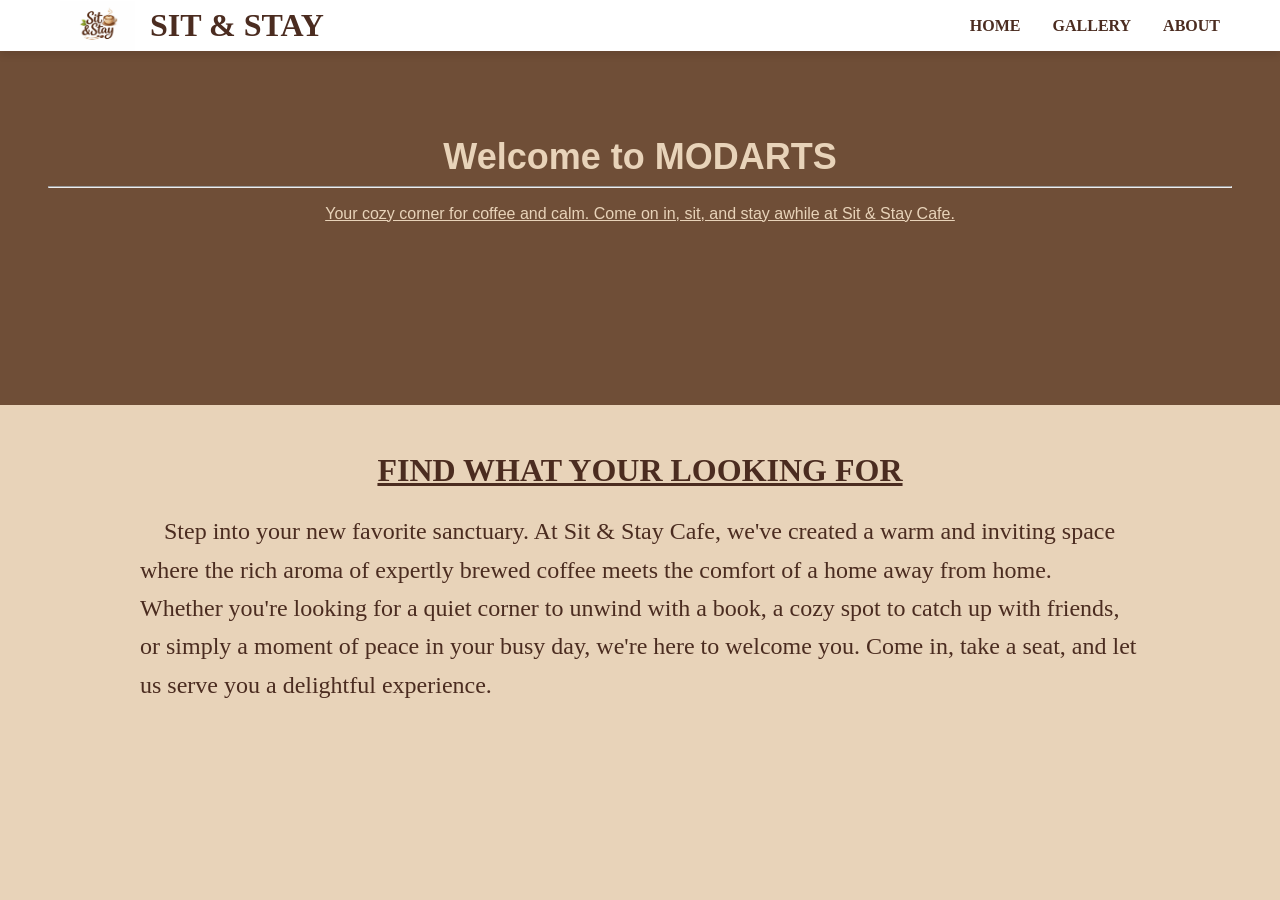
<file: index.html>
<!DOCTYPE html>
<html lang="en">
<head>
    <meta charset="UTF-8">
    <meta name="viewport" content="width=device-width, initial-scale=1.0">
    <title>SIT&STAY</title>
    <link rel="icon" href="IMG/logo.jpg">
    <link rel="stylesheet" href="style.css">
</head>
<body>
    <header>
        <nav class="container">
            <div class="logo">
                <img src="IMG/logo.jpg" alt="Logo">
                <span>SIT & STAY</span>
            </div>
            <div class="nav-links">
                <a href="index.html" class="nav-item">Home</a>
                <a href="gallery.html" class="nav-item">Gallery</a>
                <a href="about.html" class="nav-item">About</a>
            </div>
        </nav>
    </header>
    <div class="body-container">
        <main>
            <section class="hero">
                <h1>Welcome to MODARTS</h1>
                <hr>
                <p style="font-size: 1rem; margin-top: 13px;"><u>Your cozy corner for coffee and calm. 
                                                                Come on in, sit, and stay awhile at Sit & Stay Cafe. </u></p>
            </section>
        </main>
    </div>
    <div class="index">
        <article class="content">
                <h2 style="font-size: 2rem;text-transform: uppercase;"><a href="gallery.html" class="nav-item"><u>Find what your LOOKING FOR</u></a></h2>
                <p style="font-size: 1.5rem; justify-content: center;">&emsp;Step into your new favorite sanctuary. At Sit & Stay Cafe, we've created a warm and inviting space where the rich aroma of expertly brewed coffee meets the comfort of a home away from home. 
                    Whether you're looking for a quiet corner to unwind with a book, a cozy spot to catch up with friends, or simply a moment of peace in your busy day, we're here to welcome you. Come in, take a seat, and let us serve you a delightful experience.</p>
                </article>
    </div>
</body>
</html>
</file>
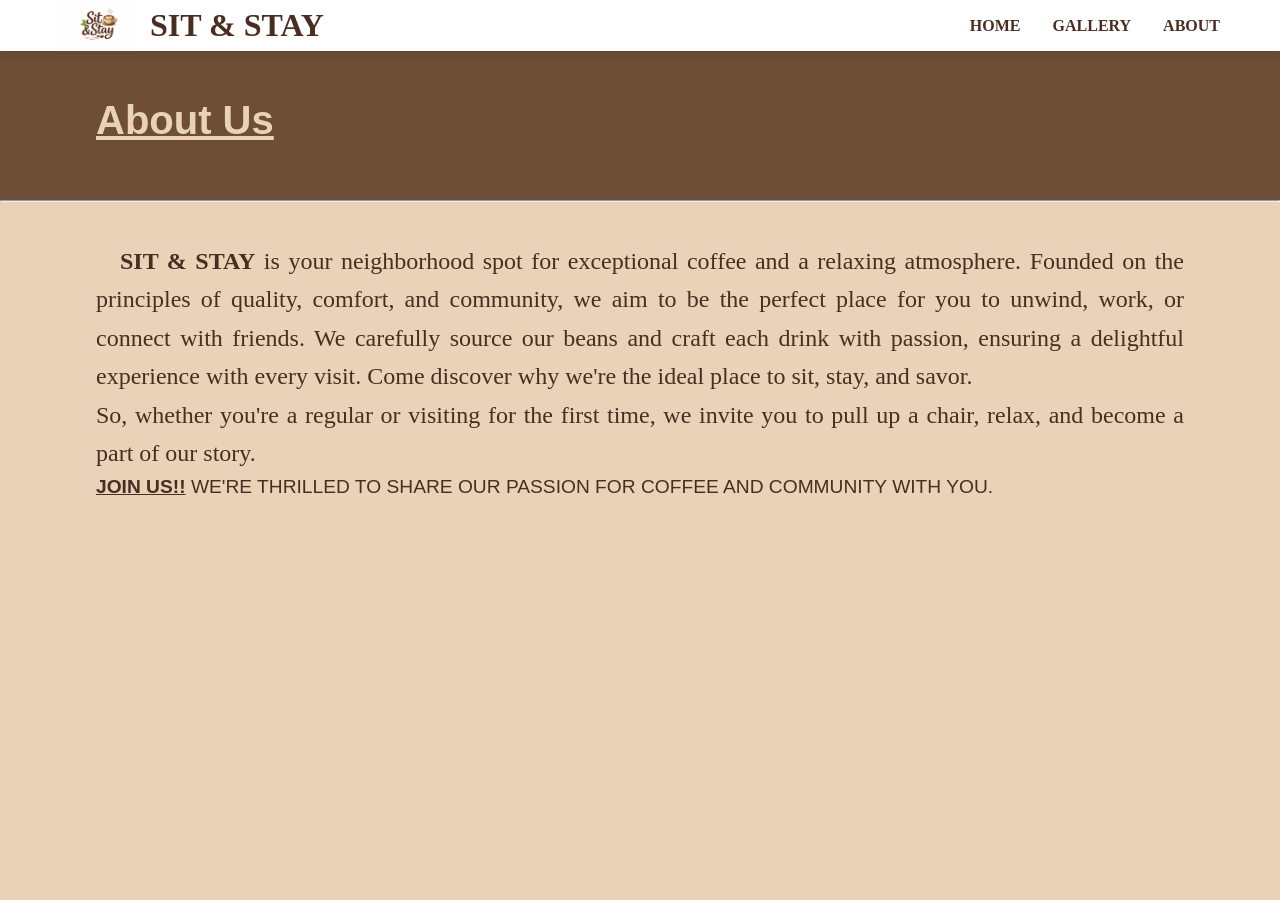
<file: about.html>
<!DOCTYPE html>
<html lang="en">
<head>
    <meta charset="UTF-8">
    <meta name="viewport" content="width=device-width, initial-scale=1.0">
    <title>SIT&STAY</title>
    <link rel="icon" href="IMG/logo.jpg">
    <link rel="stylesheet" href="style.css">
</head>
<body>
    <header>
        <nav class="container">
            <div class="logo">
                <img src="IMG/logo.jpg" alt="Logo">
                <span>SIT & STAY</span>
            </div>
            <div class="nav-links">
                <a href="index.html" class="nav-item">Home</a>
                <a href="gallery.html" class="nav-item">Gallery</a>
                <a href="about.html" class="nav-item">About</a>
            </div>
        </nav>
    </header>
    <div class="about-content">
        <h1><strong><U>About Us</U></strong></h1>
    </div>
    <hr>
    <div class="about-p">
        <p><b>&emsp;SIT & STAY</b> is your neighborhood spot for exceptional coffee and a relaxing atmosphere. Founded on the principles of quality, comfort, and community, we aim to be the perfect place for you to unwind, work, or connect with friends. We carefully source our beans and craft each drink with passion, ensuring a delightful experience with every visit. Come discover why we're the ideal place to sit, stay, and savor.</p>
        <p>So, whether you're a regular or visiting for the first time, we invite you to pull up a chair, relax, and become a part of our story. </p>
        <p style="font-weight: 300;font-size: 1.2rem;text-transform: uppercase; font-family: 'Franklin Gothic Medium', 'Arial Narrow', Arial, sans-serif;"><u><a href="gallery.html" class="nav-item" style="font-family: 'Franklin Gothic Medium', 'Arial Narrow', Arial, sans-serif;">Join us!!</a></u> We're thrilled to share our passion for coffee and community with you.</p>
    </div>
    </body>
</html>
</file>
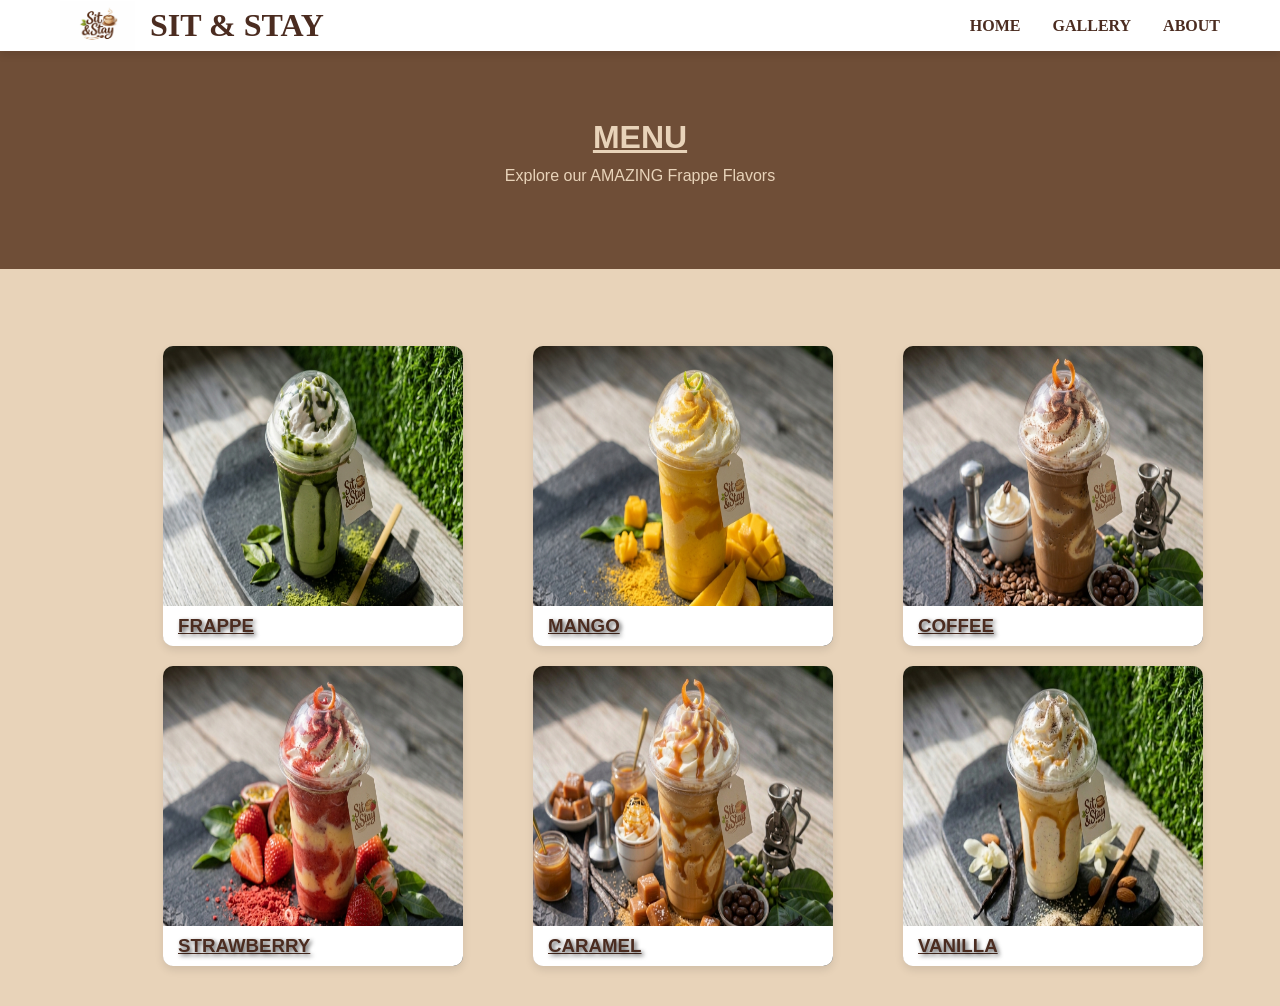
<file: gallery.html>
<!DOCTYPE html>
<html lang="en">
<head>
    <meta charset="UTF-8">
    <meta name="viewport" content="width=device-width, initial-scale=1.0">
    <title>SIT&STAY</title>
    <link rel="icon" href="IMG/logo.jpg">
    <link rel="stylesheet" href="style.css">
</head>
<body>
    <header>
        <nav class="container">
            <div class="logo">
                <img src="IMG/logo.jpg" alt="Logo">
                <span>SIT & STAY</span>
            </div>
            <div class="nav-links">
                <a href="index.html" class="nav-item">Home</a>
                <a href="gallery.html" class="nav-item">Gallery</a>
                <a href="about.html" class="nav-item">About</a>
            </div>
        </nav>
    </header>
    <div class="gallery-header">
        <h1><u>MENU</u></h1>
        <p>Explore our AMAZING Frappe Flavors</p>
        </div>
    <div class="card">
        <div class="gallery">
            <div class="gallery-item">
                <img src="IMG/art1.png" alt="Art Piece 1">
                <div class="gallery-text">
                    <h3><u>FRAPPE</u></h3>
                </div>
            </div>
            <div class="gallery-item">
                <img src="IMG/art2.png" alt="Art Piece 2">
                <div class="gallery-text"> 
                    <h3><u>Mango</u></h3>
                </div>
            </div>
            <div class="gallery-item">
                <img src="IMG/art3.png" alt="Art Piece 3">
                <div class="gallery-text">
                    <h3><u>Coffee</u></h3>
                </div>
            </div>
            <div class="gallery-item">
                <img src="IMG/art4.png" alt="Art Piece 4">
                <div class="gallery-text">
                    <h3><u>Strawberry</u></h3>
                </div>
            </div>
            <div class="gallery-item">
                <img src="IMG/art5.png" alt="Art Piece 5">
                <div class="gallery-text">
                    <h3><u>Caramel</u></h3>
                </div>
            </div>
            <div class="gallery-item">
                <img src="IMG/art6.png" alt="Art Piece 6">
                <div class="gallery-text">
                    <h3><u>Vanilla</u></h3>
                </div>
            </div>
        </div>
    </div>
</body>
</html>
</file>
<file: style.css>
:root{
    --primary-color: #6F4E37;
    --secondary-color: #D7B48B;
    --background-color: #E8D3B9;
    --text-color: #4B2C20;
    --white: #fff;
    --shadow: 0 4px 8px rgba(0, 0, 0, 0.1);
}

* {
  margin: 0;
  padding: 0;
  box-sizing: border-box;
}

body {
  font-family: Verdana, Geneva, Tahoma, sans-serif;
  line-height: 1.6;
  color: var(--text-color);
  background-color: var(--background-color);
}

.container {
  max-width: 1200px;
  height: 50px;
  margin: 0 auto;
  padding: 0 20px;
}

header {
  background-color: var(--white);
  box-shadow: var(--shadow);
  position: fixed;
  width: 100%;
  height: 3.2rem;
  align-content: center;
  top: 0;
  z-index: 1000;
}

nav {
  display: flex;
  justify-content: space-between;
  align-items: center;
  padding: 1rem 0;
}

.logo {
  display: flex;
  align-items: center;
  gap: 15px;
}

.logo img {
  height: 50px;
  width: auto;
}

.logo span {
  font-family: 'Times New Roman', Times, serif;
  font-weight: bold;
  font-size: 2rem;
  color: var(--text-color);
}

.nav-links {
  display: flex;
  gap: 2rem;
  align-items: center;
}

.nav-item {
  text-decoration: none;
  font-family: 'Times New Roman', Times, serif;
  color: var(--text-color);
  font-weight: 600;
  transition: color 0.3s ease;
  text-transform: uppercase;
}

.nav-item:hover {
  color: var(--primary-color);
  transform: translateY(-3px);
}

.body-container {
  font-family: Verdana, Geneva, Tahoma, sans-serif;
  color: var(--background-color);
  height: 45vh;
  background-color: var(--primary-color);
  padding: 5rem 0px 2rem;
}

.hero {
  font-size: 1.5rem;
  gap: 1rem;
  text-align: center;
  padding: 3rem;
}

.index {
  margin-top: 5rem;
  font-family: 'Times New Roman', Times, serif;
  color: var(--text-color);
  display: flex;
  gap: 1rem;
  margin-left: 70px;
  margin-right: 70px;
  flex-wrap: wrap;
  justify-content: center;
}

.content {
  margin-top: -40px;
  font-family: 'Times New Roman', Times, serif;
  color: var(--text-color);
  display: flex;
  gap: 1rem;
  margin-left: 70px;
  margin-right: 70px;
  flex-wrap: wrap;
  justify-content: center;
}

.gallery-header {
  text-align: center;
  margin-top: 2rem;
  background-color: var(--primary-color);
  padding: 5rem;
  color: var(--background-color);
}

.card {
  display: flex;
  flex-direction: column;
  align-items: center;
  justify-content: center;
  font-size: 1.2rem;
  margin-top: 2rem;
}

.gallery {
  margin-top: 5px;
  width: 80%;
  height: auto;
  display: grid;
  grid-template-columns: repeat(3, 1fr);
  gap: 20px;
  padding: 40px 10px;
  align-content: center;
}

.gallery-item {
  margin-right: 25px;
  margin-left: 25px;
  display: flex;
  position: relative;
  width: 300px;
  height: 300px;
  overflow: hidden;
  border-radius: 10px;
  box-shadow: var(--shadow);
  padding: 0px 0px;
  text-transform: uppercase;
  align-content: center;
}
.gallery-item:hover{
  opacity: 1;
  box-shadow: var(--shadow);
  transform: scale(1.05);
}

.gallery-item img {
  object-fit: fill;
  width: 100%;
  height: 100%;
  transition: transform 0.3s ease;
}

.gallery-text{
    width: 100%;
    background-color: var(--white);
    float: bottom;
    bottom: 0;
    position: absolute;
    color: var(--text-color);
    padding: 5px 15px;
    font-size: 1rem;
    font-weight: bold;
    text-shadow: 2px 2px 4px rgba(0,0,0,0.7);
    text-align: left;
}

.about-content {
  background-color: var(--primary-color);
  margin-top: 1rem;
  padding: 3rem;
}

.about-content h1 {
    color: var(--background-color);
    font-size: 2.5rem;
    margin-top: 1.5rem;
    margin-left: 3rem;
}
.about-p {
    padding: 2.5rem 6rem ;
    text-align: justify;
    font-family: 'Times New Roman', Times, serif;
    font-size: 1.5rem;
}
</file>
